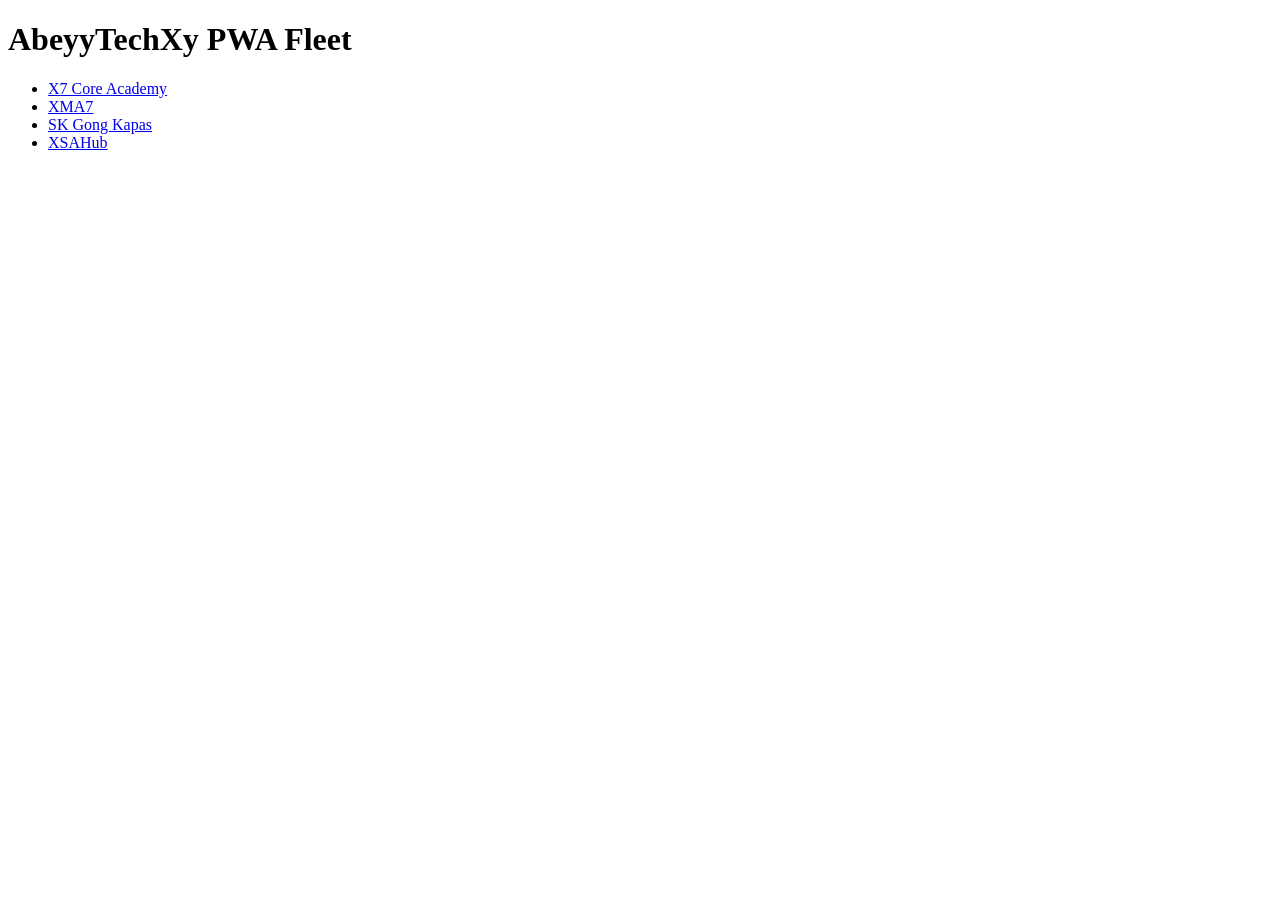
<file: index.html>
<!doctype html><html><head><meta charset="utf-8"><meta name="viewport" content="width=device-width,initial-scale=1"><title>AbeyyTechXy PWA Fleet</title></head><body><h1>AbeyyTechXy PWA Fleet</h1><ul><li><a href="x7/">X7 Core Academy</a></li><li><a href="xma7/">XMA7</a></li><li><a href="sk-gong-kapas/">SK Gong Kapas</a></li><li><a href="xsahub/">XSAHub</a></li></ul></body></html>
</file>
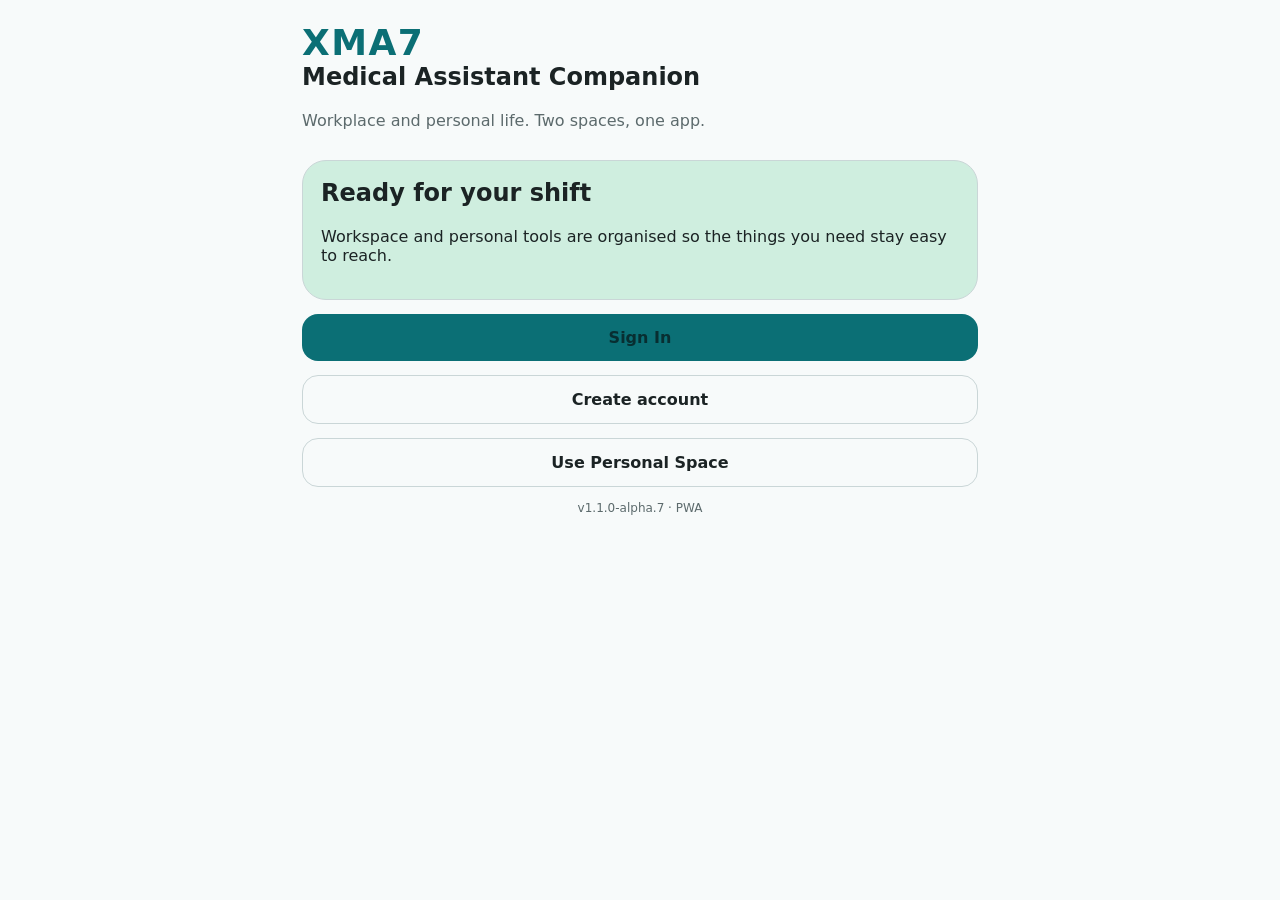
<file: xma7/index.html>
<!doctype html>
<html lang="en">
<head>
  <meta charset="utf-8" />
  <meta name="viewport" content="width=device-width,initial-scale=1,viewport-fit=cover" />
  <meta name="theme-color" content="#0b6f75" />
  <meta http-equiv="Content-Security-Policy" content="default-src 'self'; script-src 'self'; style-src 'self' 'unsafe-inline'; img-src 'self' data: blob:; media-src 'self' blob: https://yzpjditlahoebkwjdhmv.supabase.co; connect-src 'self' https://yzpjditlahoebkwjdhmv.supabase.co; manifest-src 'self'; worker-src 'self'; base-uri 'self'; form-action 'self'" />
  <title>XMA7</title>
  <link rel="manifest" href="manifest.webmanifest" />
  <link rel="icon" href="icon.svg" type="image/svg+xml" />
  <link rel="stylesheet" href="app.css" />
</head>
<body>
  <main id="app"></main>
  <script src="app-alpha6.js" defer></script>
  <script src="alpha6-extras.js" defer></script>
  <script src="sw-register.js" defer></script>
</body>
</html>
</file>
<file: xma7/app.css>
:root{color-scheme:light;--bg:#f7fafa;--surface:#fcfdfd;--card:#eaf2f2;--primary:#0b6f75;--primary2:#cfeedf;--text:#1b2324;--muted:#5c6a6c;--border:#cad6d7;--nav:#f1f4f4}html[data-theme='night']{color-scheme:dark;--bg:#111718;--surface:#171e1f;--card:#243032;--primary:#79d5d9;--primary2:#144a4d;--text:#edf6f6;--muted:#b7c8c9;--border:#3a4d4f;--nav:#1e2429}*{box-sizing:border-box}body{margin:0;background:var(--bg);color:var(--text);font-family:Inter,system-ui,-apple-system,Segoe UI,sans-serif}button,input,textarea{font:inherit}.app{min-height:100dvh;padding-bottom:78px}.wrap{max-width:720px;margin:auto;padding:20px}.hero{padding-top:max(22px,env(safe-area-inset-top))}.logo{font-size:36px;font-weight:900;letter-spacing:.04em;color:var(--primary)}h1,h2,h3,p{margin-top:0}.muted{color:var(--muted)}.card{background:var(--card);border:1px solid var(--border);border-radius:22px;padding:18px}.primary-card{background:var(--primary2)}.stack{display:grid;gap:12px}.btn{border:0;border-radius:16px;padding:14px 16px;background:var(--primary);color:#082e31;font-weight:800;width:100%}.btn.alt{background:transparent;color:var(--text);border:1px solid var(--border)}.input{width:100%;border:1px solid var(--border);background:var(--surface);color:var(--text);border-radius:16px;padding:14px}.header{position:sticky;top:0;z-index:4;background:var(--surface);border-bottom:1px solid var(--border);padding:max(10px,env(safe-area-inset-top)) 14px 10px;display:flex;align-items:center;gap:10px}.space-switch{background:transparent;border:0;color:var(--text);font-weight:800;font-size:16px;padding:8px 4px}.grow{flex:1}.tabs{position:fixed;left:0;right:0;bottom:0;z-index:5;background:var(--nav);border-top:1px solid var(--border);display:grid;grid-template-columns:repeat(5,1fr);padding:8px 6px calc(8px + env(safe-area-inset-bottom))}.tabs button{background:transparent;border:0;color:var(--muted);font-size:12px;padding:8px 2px}.tabs button.active{color:var(--primary);font-weight:900}.metric-grid{display:grid;grid-template-columns:1fr 1fr;gap:10px}.metric{text-align:center}.module{display:flex;gap:12px;align-items:center}.module .icon{font-size:24px}.calendar-head{display:flex;align-items:center;justify-content:space-between}.weekdays,.calendar-grid{display:grid;grid-template-columns:repeat(7,1fr);gap:4px}.weekdays div{text-align:center;font-size:12px;color:var(--muted);padding:6px 0}.day{min-height:92px;border:1px solid var(--border);background:var(--card);border-radius:12px;padding:6px;overflow:hidden}.day.today{outline:2px solid var(--primary)}.day .n{font-weight:800}.preview{font-size:11px;white-space:nowrap;overflow:hidden;text-overflow:ellipsis;margin-top:4px}.editor{display:grid;gap:12px}.task-row{display:flex;gap:10px;align-items:center}.task-row span{flex:1}.theme-row{display:grid;grid-template-columns:repeat(3,1fr);gap:8px}.small{font-size:12px}.hidden{display:none!important}@media(max-width:420px){.wrap{padding:16px}.day{min-height:82px;padding:5px}.preview{font-size:10px}}

/* alpha.7 UI polish */
.wrap{padding:22px}.stack{gap:14px}.card{border-radius:24px;padding:18px}.module{gap:14px}.module .icon{min-width:30px;text-align:center}.inspired{margin:.35rem 0 0;font-weight:600}.calculator-card{display:grid;gap:14px}.calc-display{background:var(--surface);border:1px solid var(--border);border-radius:18px;padding:14px 16px;text-align:right;display:grid;gap:4px}.calc-display span{font-size:12px;color:var(--muted)}.calc-display strong{font-size:32px;line-height:1.2;overflow:hidden;text-overflow:ellipsis}.calc-grid{display:grid;grid-template-columns:repeat(4,1fr);gap:10px}.calc-key{min-height:58px;padding:12px 8px;font-size:18px}.calc-equals{min-height:58px;font-size:20px}@media(max-width:420px){.wrap{padding:17px}.card{border-radius:20px;padding:16px}.calc-grid{gap:8px}.calc-key{min-height:54px}}
</file>
